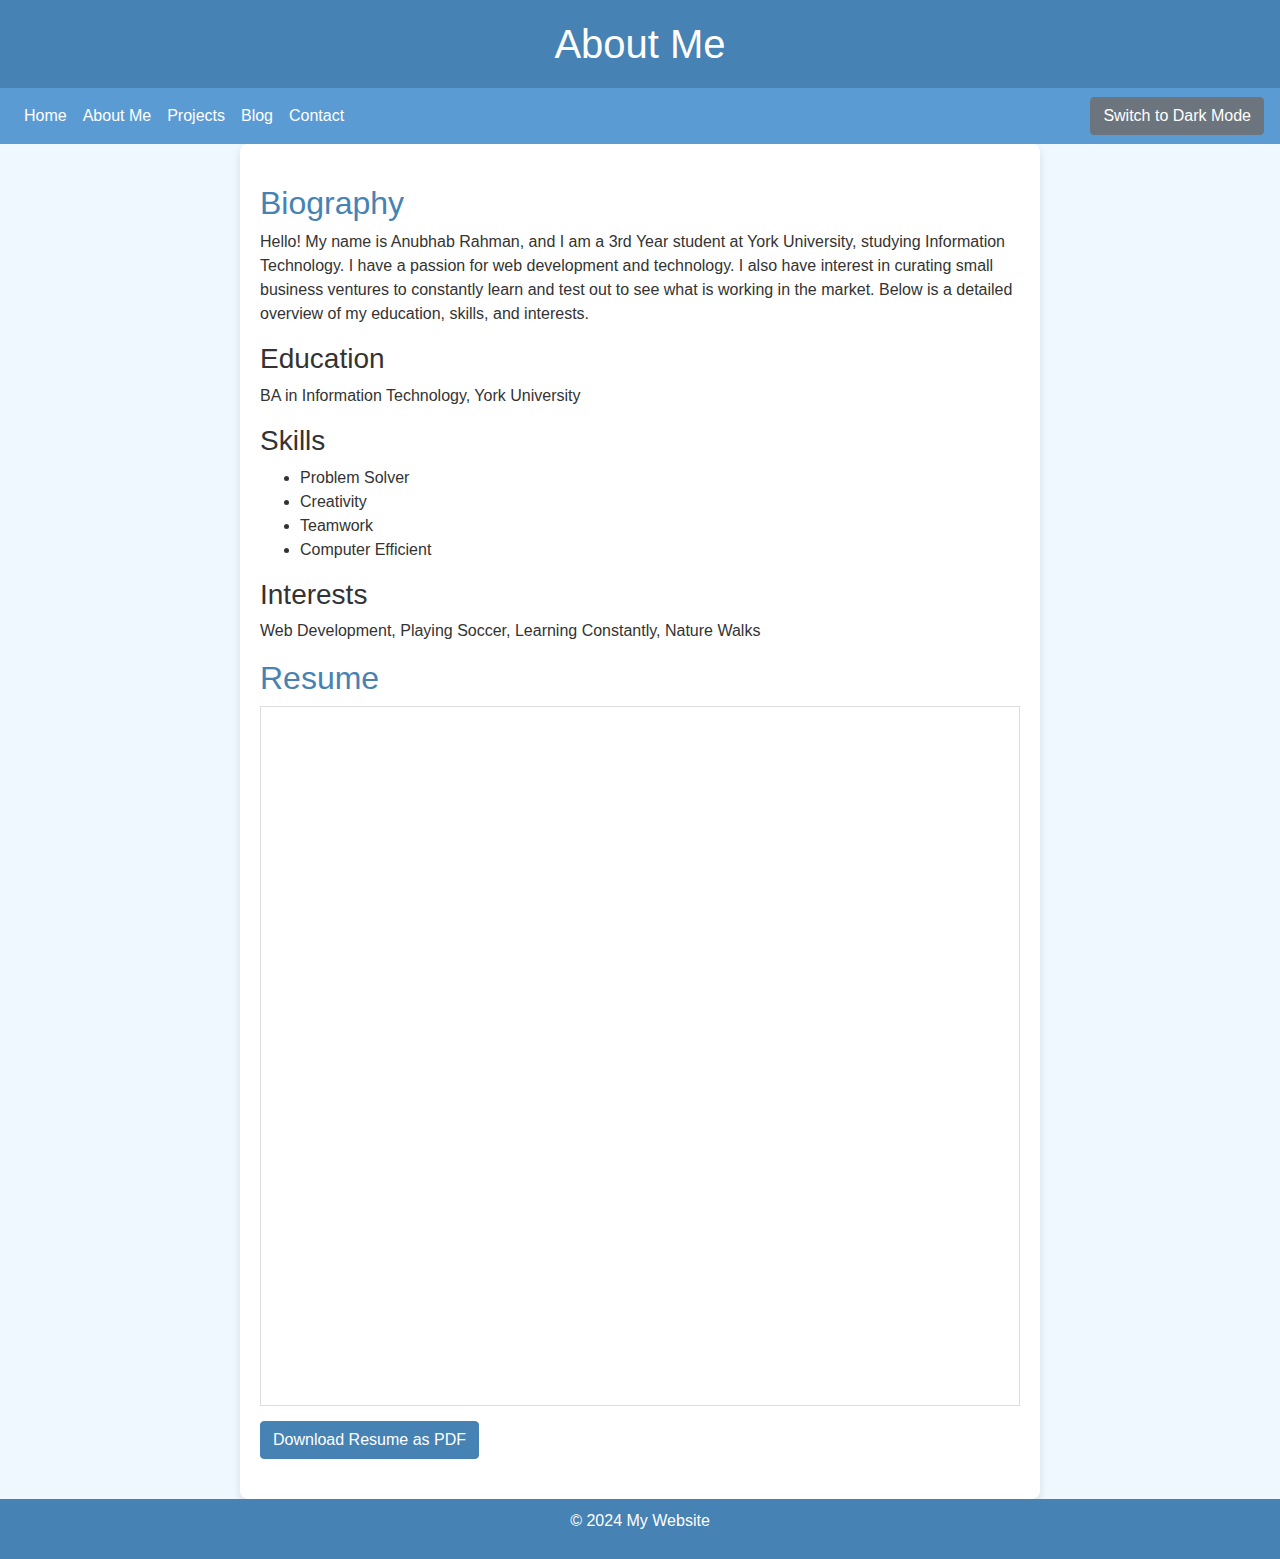
<file: aboutme1.html>
<!DOCTYPE html>
<html lang="en">
<head>
    <meta charset="UTF-8">
    <meta name="viewport" content="width=device-width, initial-scale=1.0">
    <title>About Me - My Website</title>
    <link rel="stylesheet" href="https://cdn.jsdelivr.net/npm/bootstrap@4.3.1/dist/css/bootstrap.min.css" integrity="sha384-ggOyR0iXCbMQv3Xipma34MD+dH/1fQ784/j6cY/iJTQUOhcWr7x9JvoRxT2MZw1T" crossorigin="anonymous">
    <style>
        body {
            display: flex;
            flex-direction: column;
            min-height: 100vh;
            margin: 0;
            font-family: Arial, sans-serif;
            background-color: #f0f8ff;
            color: #333;
        }
        header {
            background-color: #4682b4;
            color: white;
            padding: 20px 0;
            text-align: center;
        }
        header h1 {
            margin: 0;
            font-size: 2.5em;
        }
        nav {
            background-color: #5a9bd4;
        }
        nav .navbar-nav .nav-link {
            color: white;
        }
        nav .navbar-nav .nav-link:hover {
            color: black;
        }
        main {
            flex: 1;
            padding: 40px 20px;
            max-width: 800px;
            margin: auto;
            background-color: #fff;
            box-shadow: 0 4px 8px rgba(0, 0, 0, 0.1);
            border-radius: 8px;
        }
        main h2 {
            color: #4682b4;
        }
        footer {
            background-color: #4682b4;
            color: white;
            text-align: center;
            padding: 10px 0;
            width: 100%;
        }
        .dark-mode {
            background-color: #333 !important;
            color: #f0f8ff !important;
        }
        .dark-mode header,
        .dark-mode footer {
            background-color: #222 !important;
        }
        .dark-mode nav {
            background-color: #444 !important;
        }
        .dark-mode nav .navbar-nav .nav-link {
            color: #f0f8ff !important;
        }
        .dark-mode nav .navbar-nav .nav-link:hover {
            color: #ccc !important;
        }
        .dark-mode main {
            background-color: #444 !important;
            color: #f0f8ff !important;
        }
        .dark-mode main h2 {
            color: #f0f8ff !important;
        }
    </style>
</head>
<body>
    <header>
        <h1>About Me</h1>
    </header>
    <nav class="navbar navbar-expand-lg">
        <div class="collapse navbar-collapse" id="navbarNavDropdown">
            <ul class="navbar-nav">
                <li class="nav-item"><a class="nav-link" href="index.html">Home</a></li>
                <li class="nav-item active"><a class="nav-link" href="aboutme1.html">About Me</a></li>
                <li class="nav-item"><a class="nav-link" href="projects1.html">Projects</a></li>
                <li class="nav-item"><a class="nav-link" href="blog1.html">Blog</a></li>
                <li class="nav-item"><a class="nav-link" href="contact1.html">Contact</a></li>
            </ul>
        </div>
        <button id="theme-toggle" class="btn btn-secondary" style="background-color: #6c757d; border-color: #6c757d; color: white;">Switch to Dark Mode</button>
    </nav>
    <main>
        <section>
            <h2>Biography</h2>
            <p>Hello! My name is Anubhab Rahman, and I am a 3rd Year student at York University, studying Information Technology. I have a passion for web development and technology. I also have interest in curating small business ventures to constantly learn and test out to see what is working in the market. Below is a detailed overview of my education, skills, and interests.</p>
            <h3>Education</h3>
            <p>BA in Information Technology, York University</p>
            <h3>Skills</h3>
            <ul>
                <li>Problem Solver</li>
                <li>Creativity</li>
                <li>Teamwork</li>
                <li>Computer Efficient</li>
            </ul>
            <h3>Interests</h3>
            <p>Web Development, Playing Soccer, Learning Constantly, Nature Walks</p>
        </section>
        <section>
            <h2>Resume</h2>
            <iframe src="Anubhab Resume.pdf" width="100%" height="700" style="border: 1px solid #ddd;"></iframe>
            <br>
            <a href="Anubhab Resume.pdf" download><button class="btn btn-primary mt-2" style="background-color: #4682b4; border-color: #4682b4;">Download Resume as PDF</button></a>
        </section>
    </main>
    <footer>
        <p>&copy; 2024 My Website</p>
    </footer>
    <script>
        document.addEventListener('DOMContentLoaded', function () {
            const themeToggle = document.getElementById('theme-toggle');

            themeToggle.addEventListener('click', () => {
                document.body.classList.toggle('dark-mode');
                if (document.body.classList.contains('dark-mode')) {
                    themeToggle.textContent = 'Switch to Light Mode';
                    themeToggle.style.backgroundColor = '#667';
                    themeToggle.style.borderColor = '#667';
                } else {
                    themeToggle.textContent = 'Switch to Dark Mode';
                    themeToggle.style.backgroundColor = '#6c757d';
                    themeToggle.style.borderColor = '#6c757d';
                }
            });
        });
    </script>
</body>
</html>
</file>
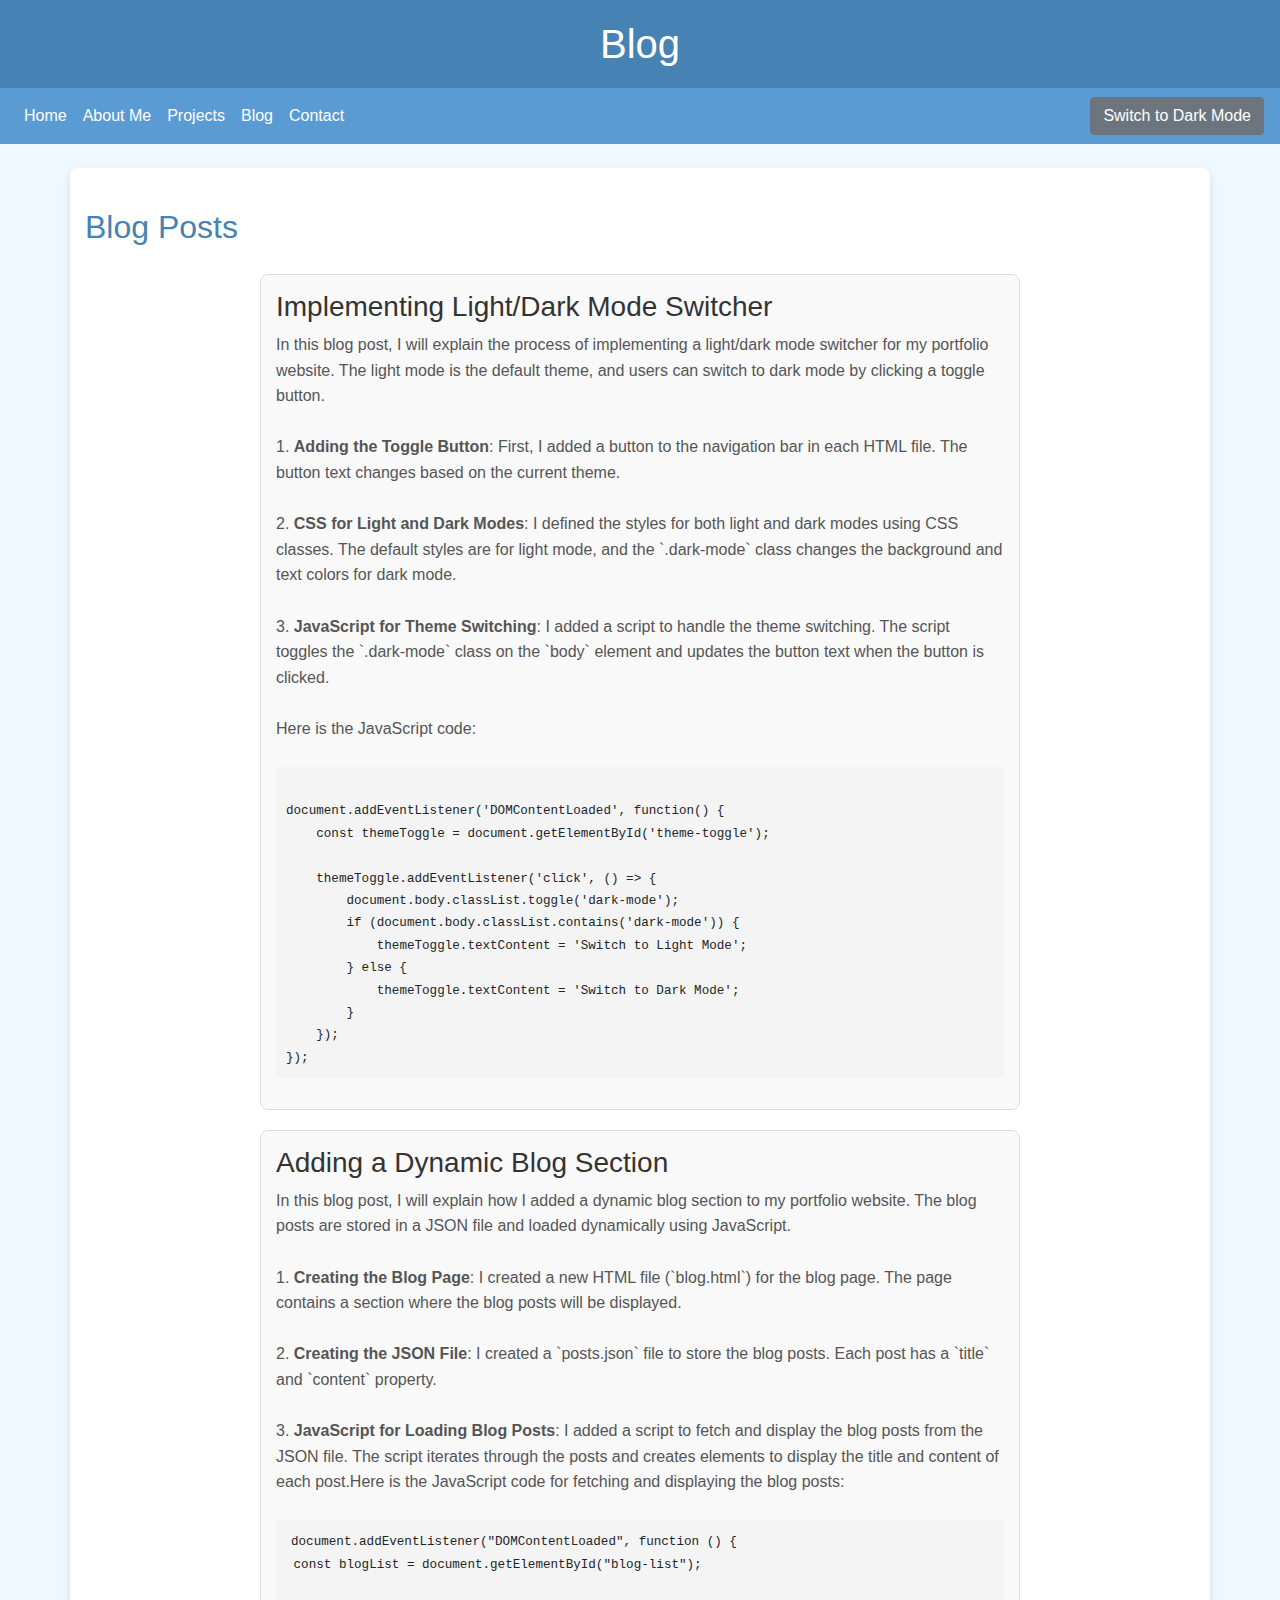
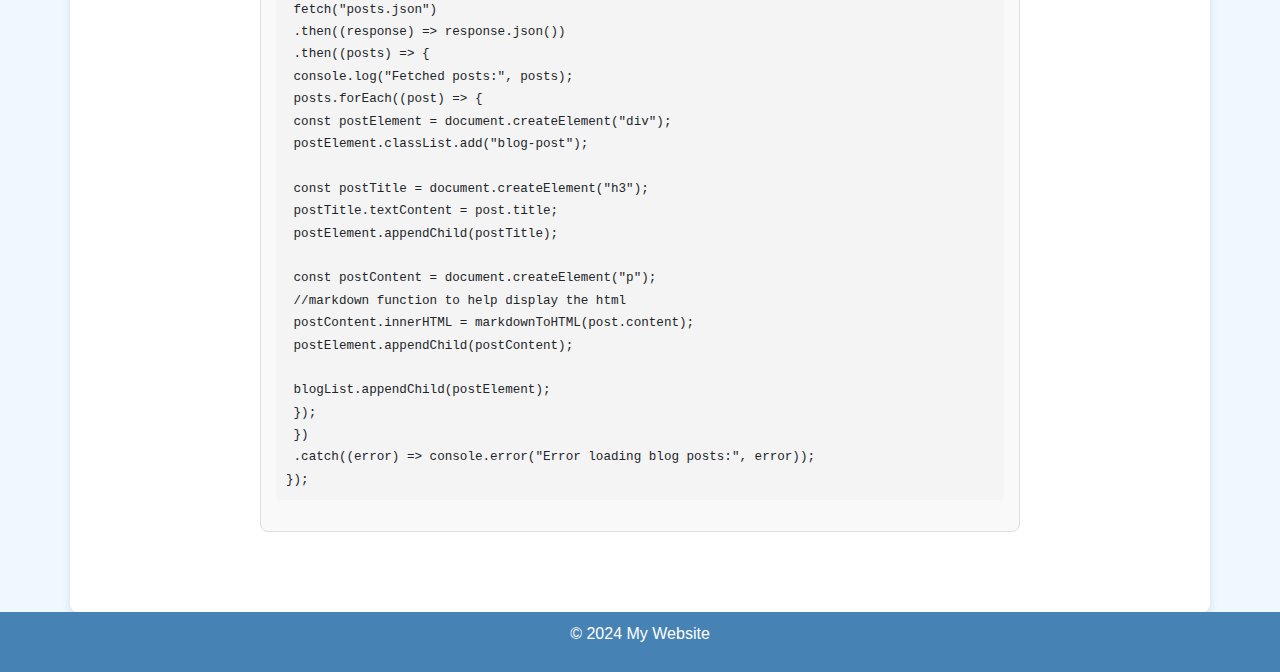
<file: blog1.html>
<!DOCTYPE html>
<html lang="en">
  <head>
    <meta charset="UTF-8" />
    <meta name="viewport" content="width=device-width, initial-scale=1.0" />
    <title>Blog - My Website</title>
    <link
      rel="stylesheet"
      href="https://cdn.jsdelivr.net/npm/bootstrap@4.3.1/dist/css/bootstrap.min.css"
      integrity="sha384-ggOyR0iXCbMQv3Xipma34MD+dH/1fQ784/j6cY/iJTQUOhcWr7x9JvoRxT2MZw1T"
      crossorigin="anonymous"
    />
    <style>
      body {
        display: flex;
        flex-direction: column;
        min-height: 100vh;
        margin: 0;
        font-family: Arial, sans-serif;
        background-color: #f0f8ff;
        color: #333;
      }
      header {
        background-color: #4682b4;
        color: white;
        padding: 20px 0;
        text-align: center;
      }
      header h1 {
        margin: 0;
        font-size: 2.5em;
      }
      nav {
        background-color: #5a9bd4;
      }
      nav .navbar-nav .nav-link {
        color: white;
      }
      nav .navbar-nav .nav-link:hover {
        color: black;
      }
      main {
        flex: 1;
        padding: 40px 20px;
        max-width: 800px;
        margin: auto;
        background-color: #fff;
        box-shadow: 0 4px 8px rgba(0, 0, 0, 0.1);
        border-radius: 8px;
      }
      main h2 {
        color: #4682b4;
      }
      footer {
        background-color: #4682b4;
        color: white;
        text-align: center;
        padding: 10px 0;
        width: 100%;
      }
      .dark-mode {
        background-color: #333 !important;
        color: #f0f8ff !important;
      }
      .dark-mode header,
      .dark-mode footer {
        background-color: #222 !important;
      }
      .dark-mode nav {
        background-color: #444 !important;
      }
      .dark-mode nav .navbar-nav .nav-link {
        color: #f0f8ff !important;
      }
      .dark-mode nav .navbar-nav .nav-link:hover {
        color: #ccc !important;
      }
      .dark-mode main {
        background-color: #444 !important;
        color: #f0f8ff !important;
      }
      .dark-mode main h2 {
        color: #f0f8ff !important;
      }
      #blog-list {
        font-family: Arial, sans-serif;
        max-width: 800px;
        margin: 0 auto;
        padding: 20px;
      }

      .blog-post {
        border: 1px solid #ddd;
        border-radius: 8px;
        margin-bottom: 20px;
        padding: 15px;
        background-color: #f9f9f9;
      }

      .blog-post h3 {
        margin-top: 0;
        color: #333;
      }

      .blog-post p {
        line-height: 1.6;
        color: #555;
      }

      .blog-post pre {
        background-color: #f4f4f4;
        border-radius: 4px;
        padding: 10px;
        overflow-x: auto;
        white-space: pre-wrap;
      }

      .blog-post code {
        background-color: #f4f4f4;
        border-radius: 4px;
        padding: 5px;
        font-size: 90%;
      }

      body.dark-mode .blog-post {
        color: #000;
      }
      body.dark-mode .blog-post h3 {
        color: #333;
      }
      body.dark-mode .blog-post p {
        color: #555;
      }
    </style>
  </head>
  <body>
    <header>
      <h1>Blog</h1>
    </header>
    <nav class="navbar navbar-expand-lg">
      <div class="collapse navbar-collapse" id="navbarNavDropdown">
        <ul class="navbar-nav">
          <li class="nav-item">
            <a class="nav-link" href="index.html">Home</a>
          </li>
          <li class="nav-item">
            <a class="nav-link" href="aboutme1.html">About Me</a>
          </li>
          <li class="nav-item">
            <a class="nav-link" href="projects1.html">Projects</a>
          </li>
          <li class="nav-item active">
            <a class="nav-link" href="blog1.html">Blog</a>
          </li>
          <li class="nav-item">
            <a class="nav-link" href="contact1.html">Contact</a>
          </li>
        </ul>
      </div>
      <button
        id="theme-toggle"
        class="btn btn-secondary"
        style="background-color: #6c757d; border-color: #6c757d; color: white;"
      >
        Switch to Dark Mode
      </button>
    </nav>
    <main class="container mt-4">
      <section>
        <h2>Blog Posts</h2>
        <div id="blog-list"></div>
      </section>
    </main>
    <footer>
      <p>&copy; 2024 My Website</p>
    </footer>
    <script>
      document.addEventListener('DOMContentLoaded', function () {
        const themeToggle = document.getElementById('theme-toggle')

        themeToggle.addEventListener('click', () => {
          document.body.classList.toggle('dark-mode')
          if (document.body.classList.contains('dark-mode')) {
            themeToggle.textContent = 'Switch to Light Mode'
            themeToggle.style.backgroundColor = '#667'
            themeToggle.style.borderColor = '#667'
          } else {
            themeToggle.textContent = 'Switch to Dark Mode'
            themeToggle.style.backgroundColor = '#6c757d'
            themeToggle.style.borderColor = '#6c757d'
          }
        })
      })
    </script>
    <script src="scripts.js"></script>
  </body>
</html>
</file>
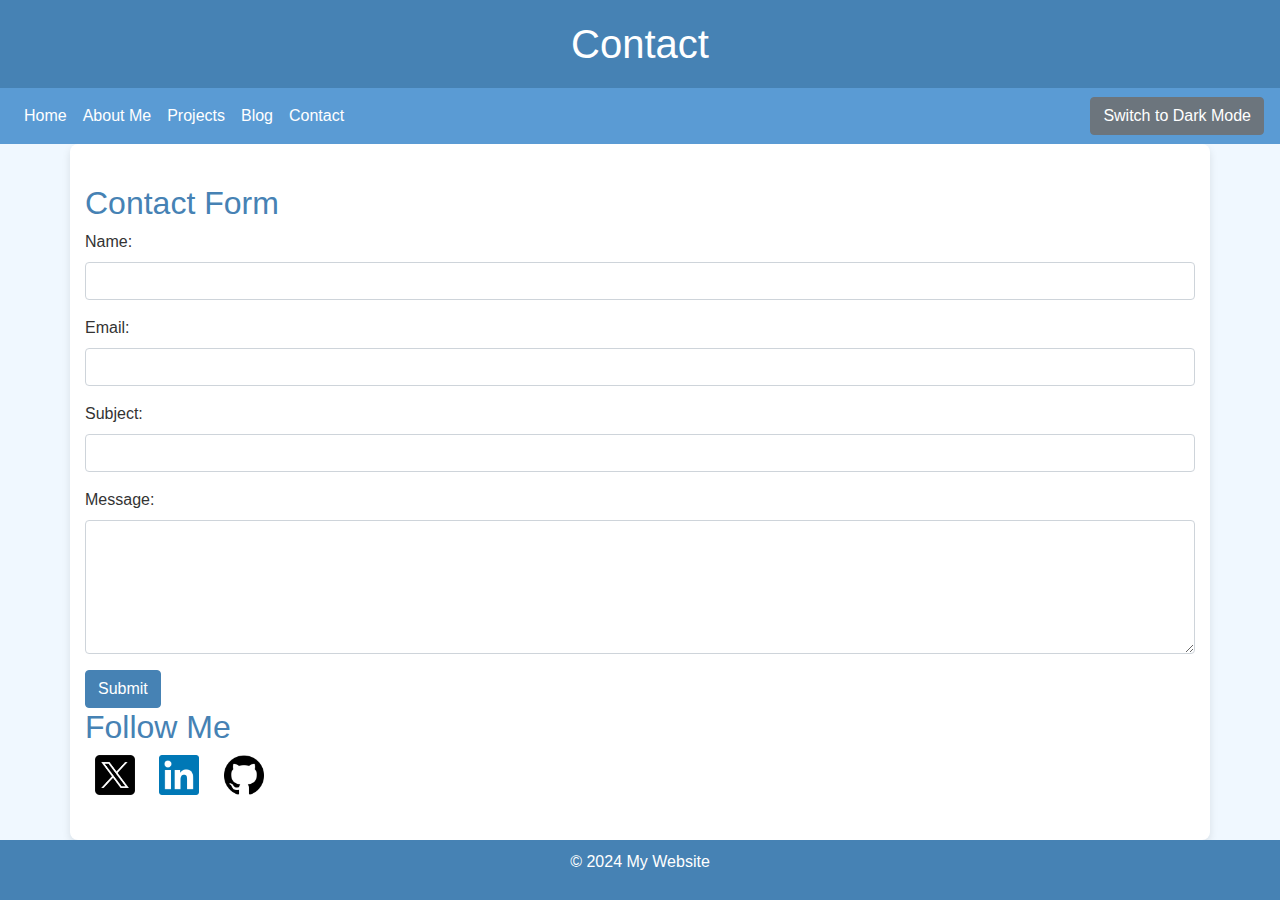
<file: contact1.html>
<!DOCTYPE html>
<html lang="en">
<head>
    <meta charset="UTF-8">
    <meta name="viewport" content="width=device-width, initial-scale=1.0">
    <title>Contact - My Website</title>
    <link rel="stylesheet" href="https://cdn.jsdelivr.net/npm/bootstrap@4.3.1/dist/css/bootstrap.min.css" integrity="sha384-ggOyR0iXCbMQv3Xipma34MD+dH/1fQ784/j6cY/iJTQUOhcWr7x9JvoRxT2MZw1T" crossorigin="anonymous">
    <style>
        body {
            display: flex;
            flex-direction: column;
            min-height: 100vh;
            margin: 0;
            font-family: Arial, sans-serif;
            background-color: #f0f8ff;
            color: #333;
        }
        header {
            background-color: #4682b4;
            color: white;
            padding: 20px 0;
            text-align: center;
        }
        header h1 {
            margin: 0;
            font-size: 2.5em;
        }
        nav {
            background-color: #5a9bd4;
        }
        nav .navbar-nav .nav-link {
            color: white;
        }
        nav .navbar-nav .nav-link:hover {
            color: black;
        }
        main {
            flex: 1;
            padding: 40px 20px;
            max-width: 800px;
            margin: auto;
            background-color: #fff;
            box-shadow: 0 4px 8px rgba(0, 0, 0, 0.1);
            border-radius: 8px;
        }
        main h2 {
            color: #4682b4;
        }
        footer {
            background-color: #4682b4;
            color: white;
            text-align: center;
            padding: 10px 0;
            width: 100%;
        }
        .dark-mode {
            background-color: #333 !important;
            color: #f0f8ff !important;
        }
        .dark-mode header,
        .dark-mode footer {
            background-color: #222 !important;
        }
        .dark-mode nav {
            background-color: #444 !important;
        }
        .dark-mode nav .navbar-nav .nav-link {
            color: #f0f8ff !important;
        }
        .dark-mode nav .navbar-nav .nav-link:hover {
            color: #ccc !important;
        }
        .dark-mode main {
            background-color: #444 !important;
            color: #f0f8ff !important;
        }
        .dark-mode main h2 {
            color: #f0f8ff !important;
        }
    </style>
</head>
<body>
    <header>
        <h1>Contact</h1>
    </header>
    <nav class="navbar navbar-expand-lg" style="background-color: #5a9bd4;">
        <div class="collapse navbar-collapse" id="navbarNavDropdown">
            <ul class="navbar-nav">
                <li class="nav-item"><a class="nav-link" href="index.html" style="color: white;">Home</a></li>
                <li class="nav-item"><a class="nav-link" href="aboutme1.html" style="color: white;">About Me</a></li>
                <li class="nav-item"><a class="nav-link" href="projects1.html" style="color: white;">Projects</a></li>
                <li class="nav-item"><a class="nav-link" href="blog1.html" style="color: white;">Blog</a></li>
                <li class="nav-item active"><a class="nav-link" href="contact1.html" style="color: white;">Contact</a></li>
            </ul>
        </div>
        <button id="theme-toggle" class="btn btn-secondary" style="background-color: #6c757d; border-color: #6c757d; color: white;">Switch to Dark Mode</button>
    </nav>
    <main class="container contact-section">
        <section class="contact-form-section">
            <h2>Contact Form</h2>
            <div class="contact-form">
                <form action="thankyou1.html" method="get">
                    <div class="form-group">
                        <label for="name">Name:</label>
                        <input type="text" id="name" name="name" class="form-control" required>
                    </div>
                    <div class="form-group">
                        <label for="email">Email:</label>
                        <input type="email" id="email" name="email" class="form-control" required>
                    </div>
                    <div class="form-group">
                        <label for="subject">Subject:</label>
                        <input type="text" id="subject" name="subject" class="form-control" required>
                    </div>
                    <div class="form-group">
                        <label for="message">Message:</label>
                        <textarea id="message" name="message" class="form-control" rows="5" required></textarea>
                    </div>
                    <input type="submit" value="Submit" class="btn btn-primary" style="background-color: #4682b4; border-color: #4682b4;">
                </form>
            </div>
        </section>
        <section class="social-media-section">
            <h2>Follow Me</h2>
            <div class="social-icons">
                <a href="https://twitter.com/yourprofile" style="margin: 0 10px;"><img src="xicon.png" alt="Twitter" style="width: 40px; height: 40px;"></a>
                <a href="https://linkedin.com/in/yourprofile" style="margin: 0 10px;"><img src="Linkedinicon.png" alt="LinkedIn" style="width: 40px; height: 40px;"></a>
                <a href="https://github.com/yourprofile" style="margin: 0 10px;"><img src="githubicon.png" alt="GitHub" style="width: 40px; height: 40px;"></a>
            </div>
        </section>
    </main>
    <footer class="footer">
        <p>&copy; 2024 My Website</p>
    </footer>
    <script>
        document.addEventListener('DOMContentLoaded', function () {
            const themeToggle = document.getElementById('theme-toggle');

            themeToggle.addEventListener('click', () => {
                document.body.classList.toggle('dark-mode');
                if (document.body.classList.contains('dark-mode')) {
                    themeToggle.textContent = 'Switch to Light Mode';
                    themeToggle.style.backgroundColor = '#667';
                    themeToggle.style.borderColor = '#667';
                } else {
                    themeToggle.textContent = 'Switch to Dark Mode';
                    themeToggle.style.backgroundColor = '#6c757d';
                    themeToggle.style.borderColor = '#6c757d';
                }
            });
        });
    </script>
</body>
</html>
</file>
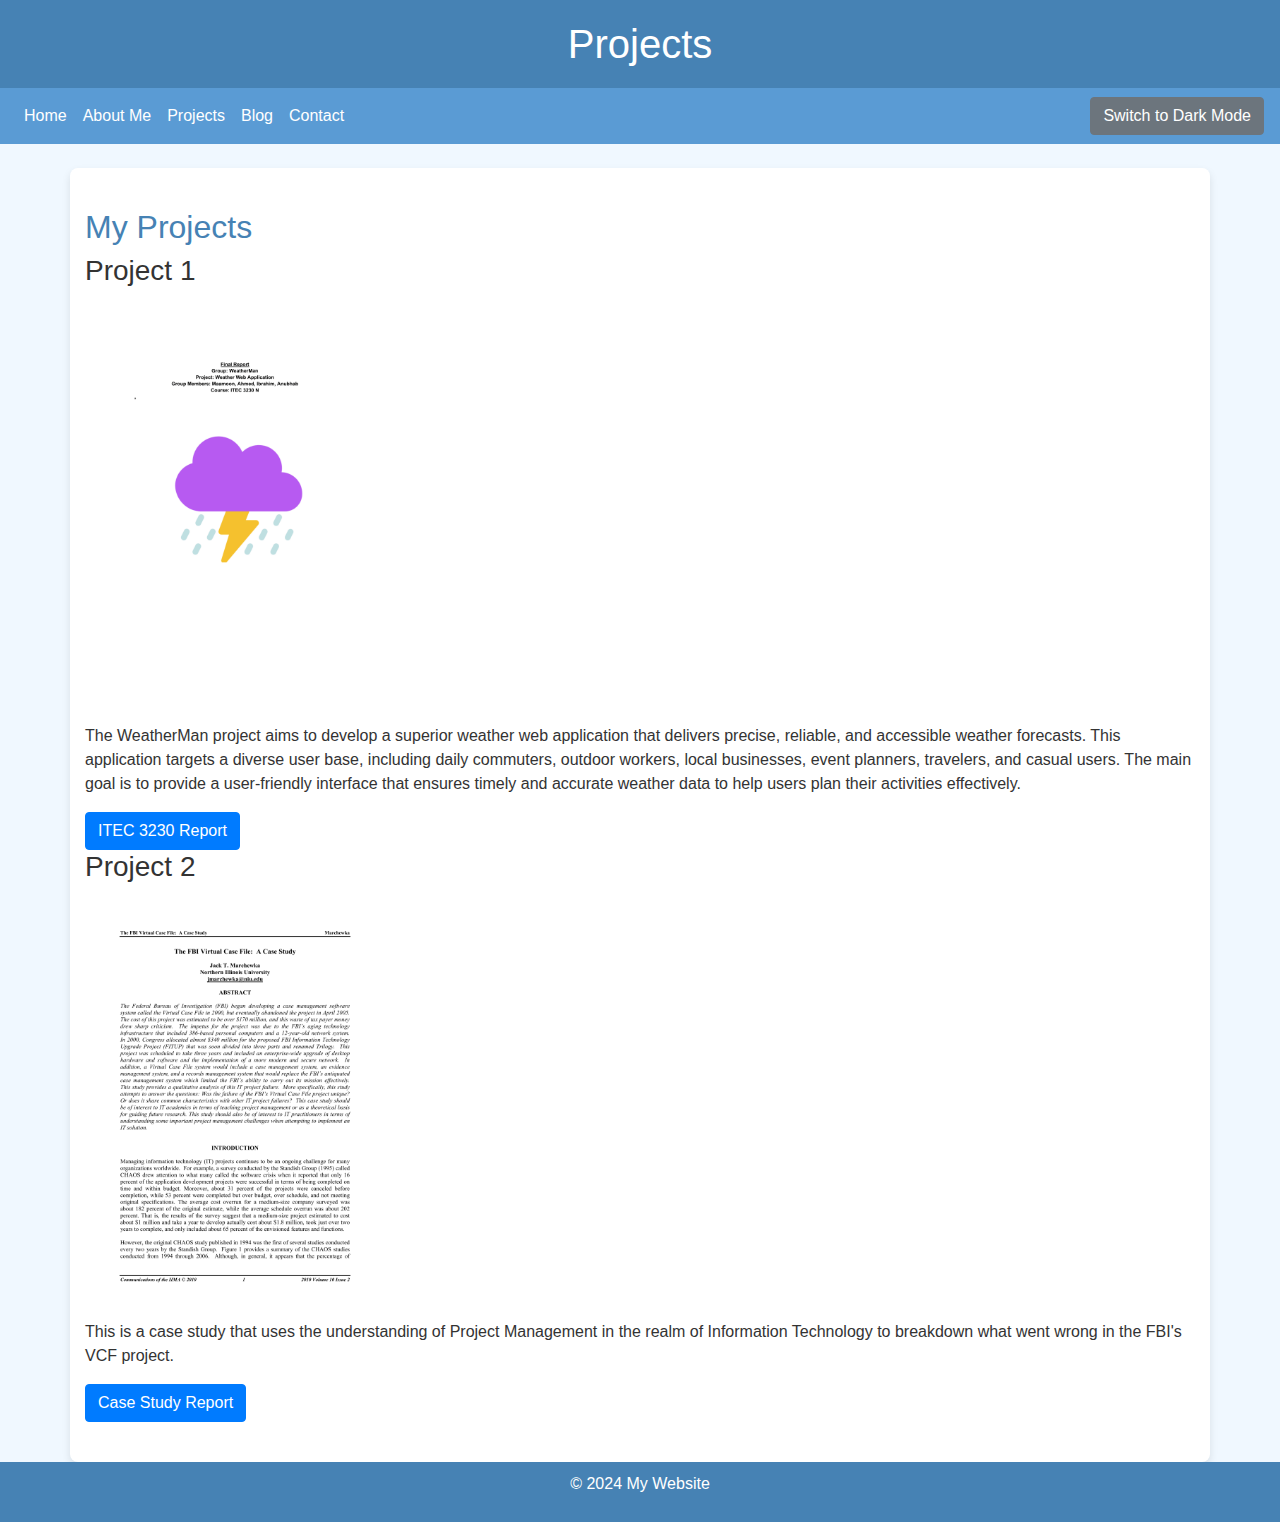
<file: projects1.html>
<!DOCTYPE html>
<html lang="en">
<head>
    <meta charset="UTF-8">
    <meta name="viewport" content="width=device-width, initial-scale=1.0">
    <title>Projects - My Website</title>
    <link rel="stylesheet" href="https://cdn.jsdelivr.net/npm/bootstrap@4.3.1/dist/css/bootstrap.min.css" integrity="sha384-ggOyR0iXCbMQv3Xipma34MD+dH/1fQ784/j6cY/iJTQUOhcWr7x9JvoRxT2MZw1T" crossorigin="anonymous">
    <style>
        body {
            display: flex;
            flex-direction: column;
            min-height: 100vh;
            margin: 0;
            font-family: Arial, sans-serif;
            background-color: #f0f8ff;
            color: #333;
        }
        header {
            background-color: #4682b4;
            color: white;
            padding: 20px 0;
            text-align: center;
        }
        header h1 {
            margin: 0;
            font-size: 2.5em;
        }
        nav {
            background-color: #5a9bd4;
        }
        nav .navbar-nav .nav-link {
            color: white;
        }
        nav .navbar-nav .nav-link:hover {
            color: black;
        }
        main {
            flex: 1;
            padding: 40px 20px;
            max-width: 800px;
            margin: auto;
            background-color: #fff;
            box-shadow: 0 4px 8px rgba(0, 0, 0, 0.1);
            border-radius: 8px;
        }
        main h2 {
            color: #4682b4;
        }
        footer {
            background-color: #4682b4;
            color: white;
            text-align: center;
            padding: 10px 0;
            width: 100%;
        }
        .dark-mode {
            background-color: #333 !important;
            color: #f0f8ff !important;
        }
        .dark-mode header,
        .dark-mode footer {
            background-color: #222 !important;
        }
        .dark-mode nav {
            background-color: #444 !important;
        }
        .dark-mode nav .navbar-nav .nav-link {
            color: #f0f8ff !important;
        }
        .dark-mode nav .navbar-nav .nav-link:hover {
            color: #ccc !important;
        }
        .dark-mode main {
            background-color: #444 !important;
            color: #f0f8ff !important;
        }
        .dark-mode main h2 {
            color: #f0f8ff !important;
        }
    </style>
</head>
<body>
    <header>
        <h1>Projects</h1>
    </header>
    <nav class="navbar navbar-expand-lg">
        <div class="collapse navbar-collapse" id="navbarNavDropdown">
            <ul class="navbar-nav">
                <li class="nav-item"><a class="nav-link" href="index.html">Home</a></li>
                <li class="nav-item"><a class="nav-link" href="aboutme1.html">About Me</a></li>
                <li class="nav-item active"><a class="nav-link" href="projects1.html">Projects</a></li>
                <li class="nav-item"><a class="nav-link" href="blog1.html">Blog</a></li>
                <li class="nav-item"><a class="nav-link" href="contact1.html">Contact</a></li>
            </ul>
        </div>
        <button id="theme-toggle" class="btn btn-secondary" style="background-color: #6c757d; border-color: #6c757d; color: white;">Switch to Dark Mode</button>
    </nav>
    <main class="container mt-4">
        <section>
            <h2>My Projects</h2>
            <div class="project">
                <h3>Project 1</h3>
                <img src="WeatherManCover.png" alt="Weather Application Report" class="img-fluid" style="max-width: 300px; height: auto; margin: 20px 0;">
                <p>The WeatherMan project aims to develop a superior weather web application that delivers precise, reliable, and accessible weather forecasts. This application targets a diverse user base, including daily commuters, outdoor workers, local businesses, event planners, travelers, and casual users. The main goal is to provide a user-friendly interface that ensures timely and accurate weather data to help users plan their activities effectively.</p>
                <a href="Final Report WeatherMan.pdf" class="btn btn-primary">ITEC 3230 Report</a>
            </div>
            <div class="project">
                <h3>Project 2</h3>
                <img src="CaseStudyCover.png" alt="Case Study Breakdown Of What Goes Behind IT Project Management" class="img-fluid" style="max-width: 300px; height: auto; margin: 20px 0;">
                <p>This is a case study that uses the understanding of Project Management in the realm of Information Technology to breakdown what went wrong in the FBI's VCF project.</p>
                <a href="Case-Study.docx" class="btn btn-primary">Case Study Report</a>
            </div>
        </section>
    </main>
    <footer>
        <p>&copy; 2024 My Website</p>
    </footer>
    <script>
        document.addEventListener('DOMContentLoaded', function () {
            const themeToggle = document.getElementById('theme-toggle');

            themeToggle.addEventListener('click', () => {
                document.body.classList.toggle('dark-mode');
                if (document.body.classList.contains('dark-mode')) {
                    themeToggle.textContent = 'Switch to Light Mode';
                    themeToggle.style.backgroundColor = '#667';
                    themeToggle.style.borderColor = '#667';
                } else {
                    themeToggle.textContent = 'Switch to Dark Mode';
                    themeToggle.style.backgroundColor = '#6c757d';
                    themeToggle.style.borderColor = '#6c757d';
                }
            });
        });
    </script>
</body>
</html>
</file>
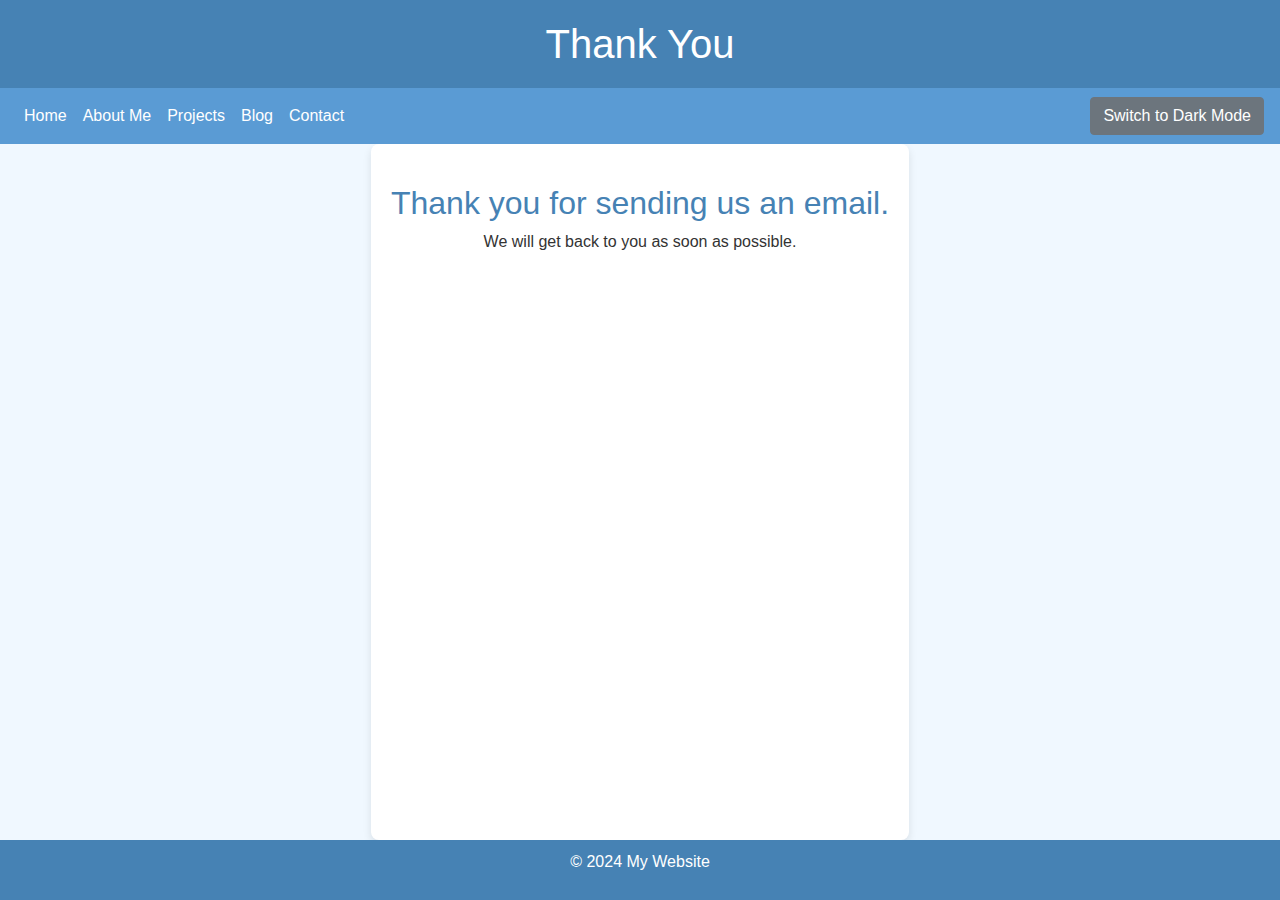
<file: thankyou1.html>
<!DOCTYPE html>
<html lang="en">
<head>
    <meta charset="UTF-8">
    <meta name="viewport" content="width=device-width, initial-scale=1.0">
    <title>Thank You - My Website</title>
    <link rel="stylesheet" href="https://cdn.jsdelivr.net/npm/bootstrap@4.3.1/dist/css/bootstrap.min.css" integrity="sha384-ggOyR0iXCbMQv3Xipma34MD+dH/1fQ784/j6cY/iJTQUOhcWr7x9JvoRxT2MZw1T" crossorigin="anonymous">
    <link rel="stylesheet" href="thankyou.css">
</head>
<body>
    <header>
        <h1>Thank You</h1>
    </header>
    <nav class="navbar navbar-expand-lg" style="background-color: #5a9bd4;">
        <div class="collapse navbar-collapse" id="navbarNavDropdown">
            <ul class="navbar-nav">
                <li class="nav-item"><a class="nav-link" href="index.html" style="color: white;">Home</a></li>
                <li class="nav-item"><a class="nav-link" href="aboutme1.html" style="color: white;">About Me</a></li>
                <li class="nav-item"><a class="nav-link" href="projects1.html" style="color: white;">Projects</a></li>
                <li class="nav-item"><a class="nav-link" href="blog1.html" style="color: white;">Blog</a></li>
                <li class="nav-item"><a class="nav-link" href="contact1.html" style="color: white;">Contact</a></li>
            </ul>
        </div>
        <button id="theme-toggle" class="btn btn-secondary" style="background-color: #6c757d; border-color: #6c757d; color: white;">Switch to Dark Mode</button>
    </nav>
    <main>
        <h2>Thank you for sending us an email.</h2>
        <p>We will get back to you as soon as possible.</p>
    </main>
    <footer style="background-color: #4682b4; color: white; text-align: center; padding: 10px 0; width: 100%;">
        <p>&copy; 2024 My Website</p>
    </footer>
    <script>
        document.addEventListener('DOMContentLoaded', function () {
            const themeToggle = document.getElementById('theme-toggle');

            themeToggle.addEventListener('click', () => {
                document.body.classList.toggle('dark-mode');
                if (document.body.classList.contains('dark-mode')) {
                    themeToggle.textContent = 'Switch to Light Mode';
                    themeToggle.style.backgroundColor = '#667';
                    themeToggle.style.borderColor = '#667';
                } else {
                    themeToggle.textContent = 'Switch to Dark Mode';
                    themeToggle.style.backgroundColor = '#6c757d';
                    themeToggle.style.borderColor = '#6c757d';
                }
            });
        });
    </script>
</body>
</html>
</file>
<file: thankyou.css>
body {
    display: flex;
    flex-direction: column;
    min-height: 100vh;
    margin: 0;
    font-family: Arial, sans-serif;
    background-color: #f0f8ff;
    color: #333;
}

header {
    background-color: #4682b4;
    color: white;
    padding: 20px 0;
    text-align: center;
}

header h1 {
    margin: 0;
    font-size: 2.5em;
}

nav {
    background-color: #5a9bd4;
}

nav .navbar-nav .nav-link {
    color: white;
}

nav .navbar-nav .nav-link:hover {
    color: black;
}

main {
    flex: 1;
    padding: 40px 20px;
    max-width: 800px;
    margin: auto;
    background-color: #fff;
    box-shadow: 0 4px 8px rgba(0, 0, 0, 0.1);
    border-radius: 8px;
    text-align: center;
}

main h2 {
    color: #4682b4;
}

footer {
    background-color: #4682b4;
    color: white;
    text-align: center;
    padding: 10px 0;
    width: 100%;
}

.dark-mode {
    background-color: #333 !important;
    color: #f0f8ff !important;
}

.dark-mode header,
.dark-mode footer {
    background-color: #222 !important;
}

.dark-mode nav {
    background-color: #444 !important;
}

.dark-mode nav .navbar-nav .nav-link {
    color: #f0f8ff !important;
}

.dark-mode nav .navbar-nav .nav-link:hover {
    color: #ccc !important;
}

.dark-mode main {
    background-color: #444 !important;
    color: #f0f8ff !important;
}

.dark-mode main h2 {
    color: #f0f8ff !important;
}
</file>
